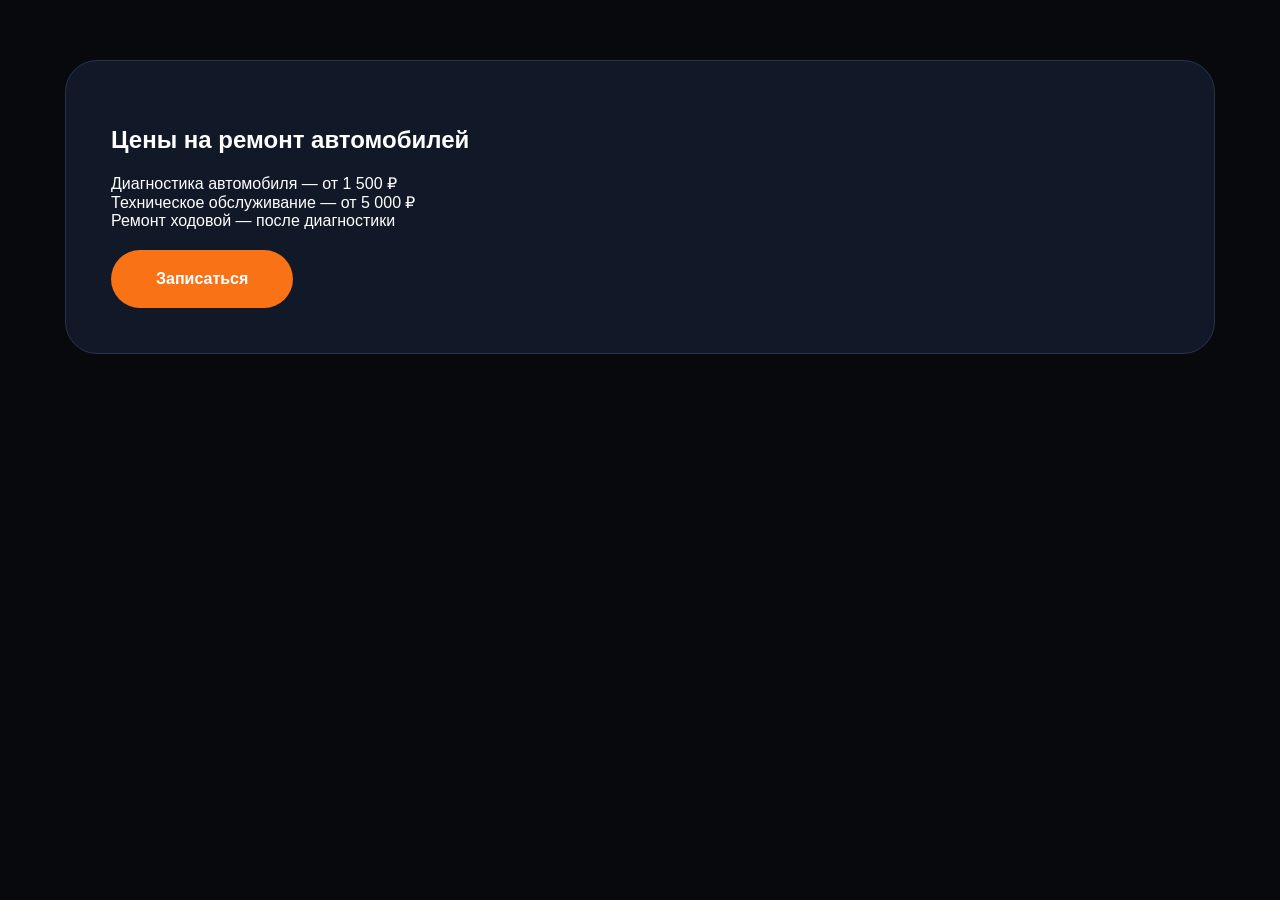
<file: ceny.html>
<!DOCTYPE html>
<html lang="ru"><head><meta charset="UTF-8"><meta name="viewport" content="width=device-width,initial-scale=1.0"><title>Цены | Alternativa Auto</title><link rel="stylesheet" href="style.css"></head><body><main><section><h1>Цены на ремонт автомобилей</h1><article>Диагностика автомобиля — от 1 500 ₽</article><article>Техническое обслуживание — от 5 000 ₽</article><article>Ремонт ходовой — после диагностики</article><a class="button" href="tel:+78122004684">Записаться</a></section></main></body></html>
</file>
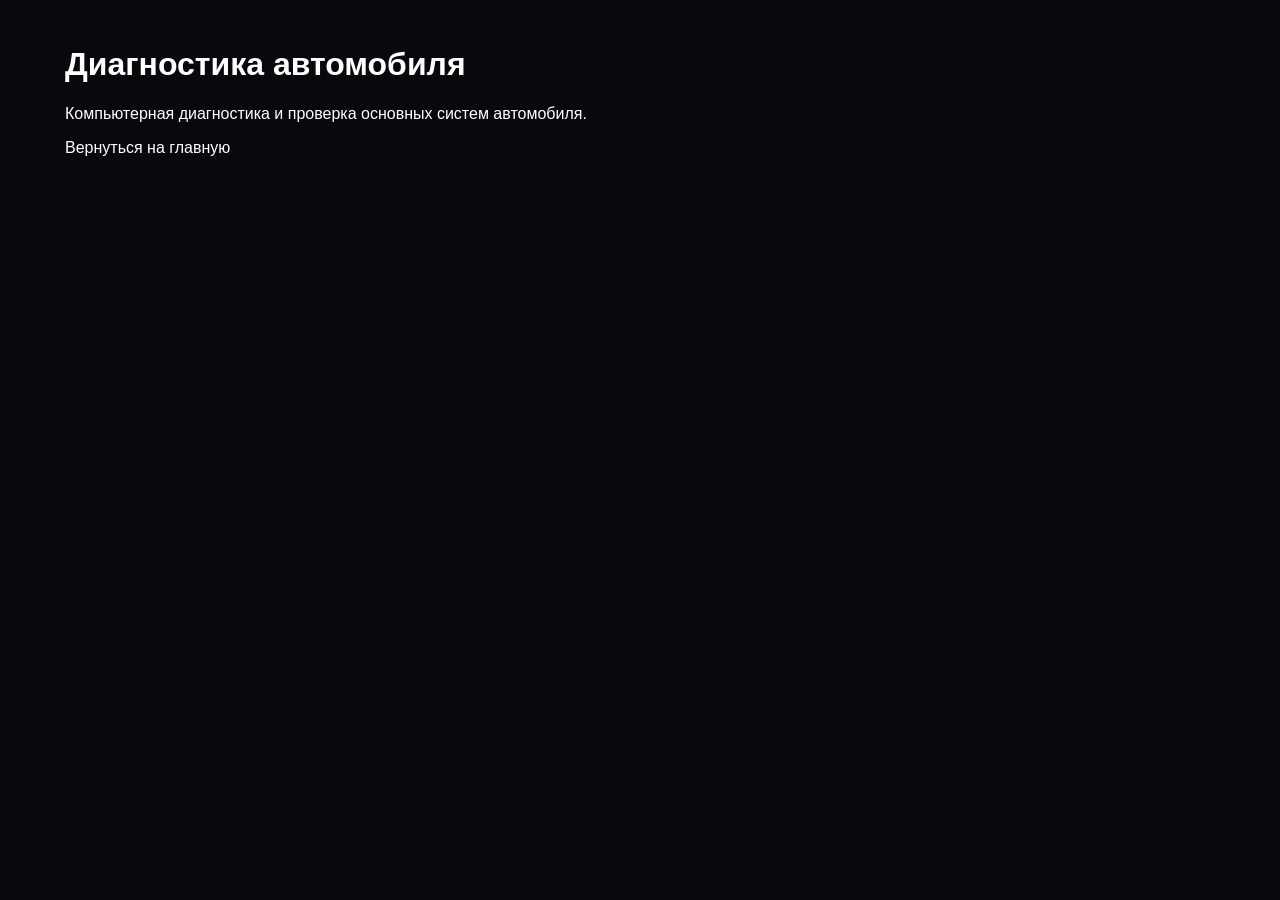
<file: diagnostika.html>
<!DOCTYPE html><html lang="ru"><head><meta charset="UTF-8"><title>Диагностика авто | Альтернатива</title><link rel="stylesheet" href="style.css"></head><body><main><h1>Диагностика автомобиля</h1><p>Компьютерная диагностика и проверка основных систем автомобиля.</p><a href="index.html">Вернуться на главную</a></main></body></html>
</file>
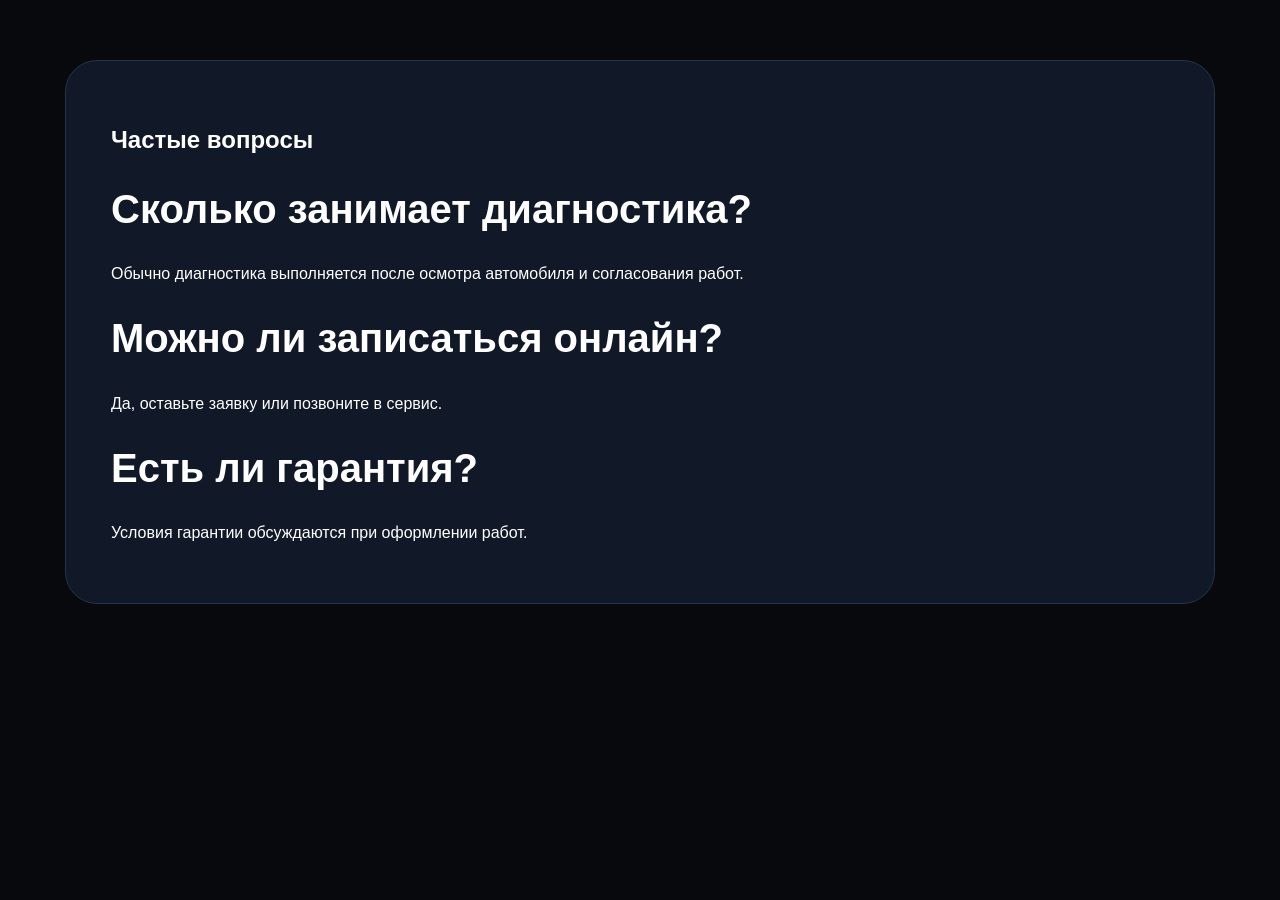
<file: faq.html>
<!DOCTYPE html>
<html lang="ru"><head><meta charset="UTF-8"><meta name="viewport" content="width=device-width,initial-scale=1.0"><title>FAQ | Alternativa Auto</title><link rel="stylesheet" href="style.css"></head><body><main><section><h1>Частые вопросы</h1><h2>Сколько занимает диагностика?</h2><p>Обычно диагностика выполняется после осмотра автомобиля и согласования работ.</p><h2>Можно ли записаться онлайн?</h2><p>Да, оставьте заявку или позвоните в сервис.</p><h2>Есть ли гарантия?</h2><p>Условия гарантии обсуждаются при оформлении работ.</p></section></main></body></html>
</file>
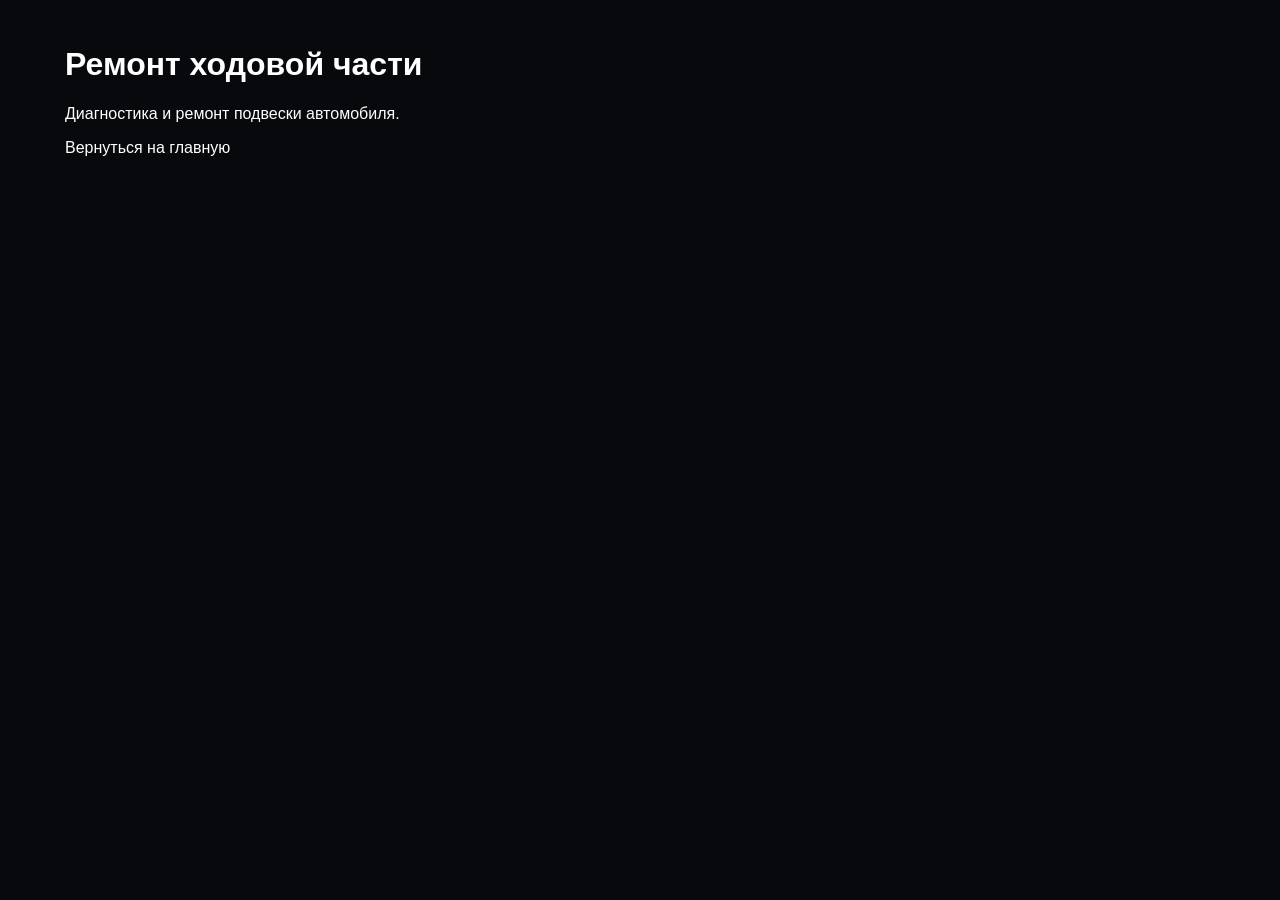
<file: hodovaya.html>
<!DOCTYPE html><html lang="ru"><head><meta charset="UTF-8"><title>Ремонт ходовой | Альтернатива</title><link rel="stylesheet" href="style.css"></head><body><main><h1>Ремонт ходовой части</h1><p>Диагностика и ремонт подвески автомобиля.</p><a href="index.html">Вернуться на главную</a></main></body></html>
</file>
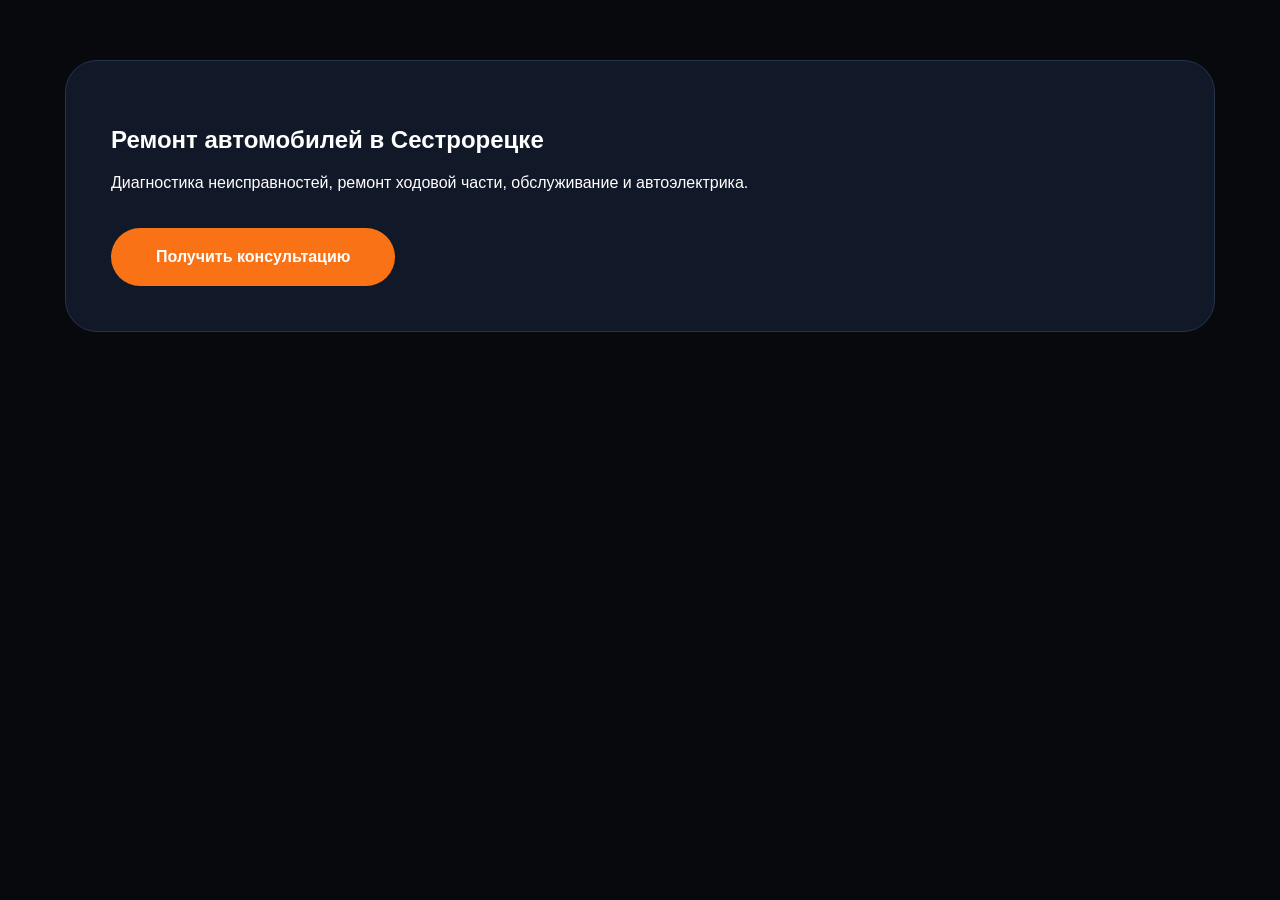
<file: remont.html>
<!DOCTYPE html>
<html lang="ru"><head><meta charset="UTF-8"><meta name="viewport" content="width=device-width,initial-scale=1.0"><title>Ремонт автомобилей | Alternativa Auto</title><link rel="stylesheet" href="style.css"></head><body><main><section><h1>Ремонт автомобилей в Сестрорецке</h1><p>Диагностика неисправностей, ремонт ходовой части, обслуживание и автоэлектрика.</p><a class="button" href="tel:+78122004684">Получить консультацию</a></section></main></body></html>
</file>
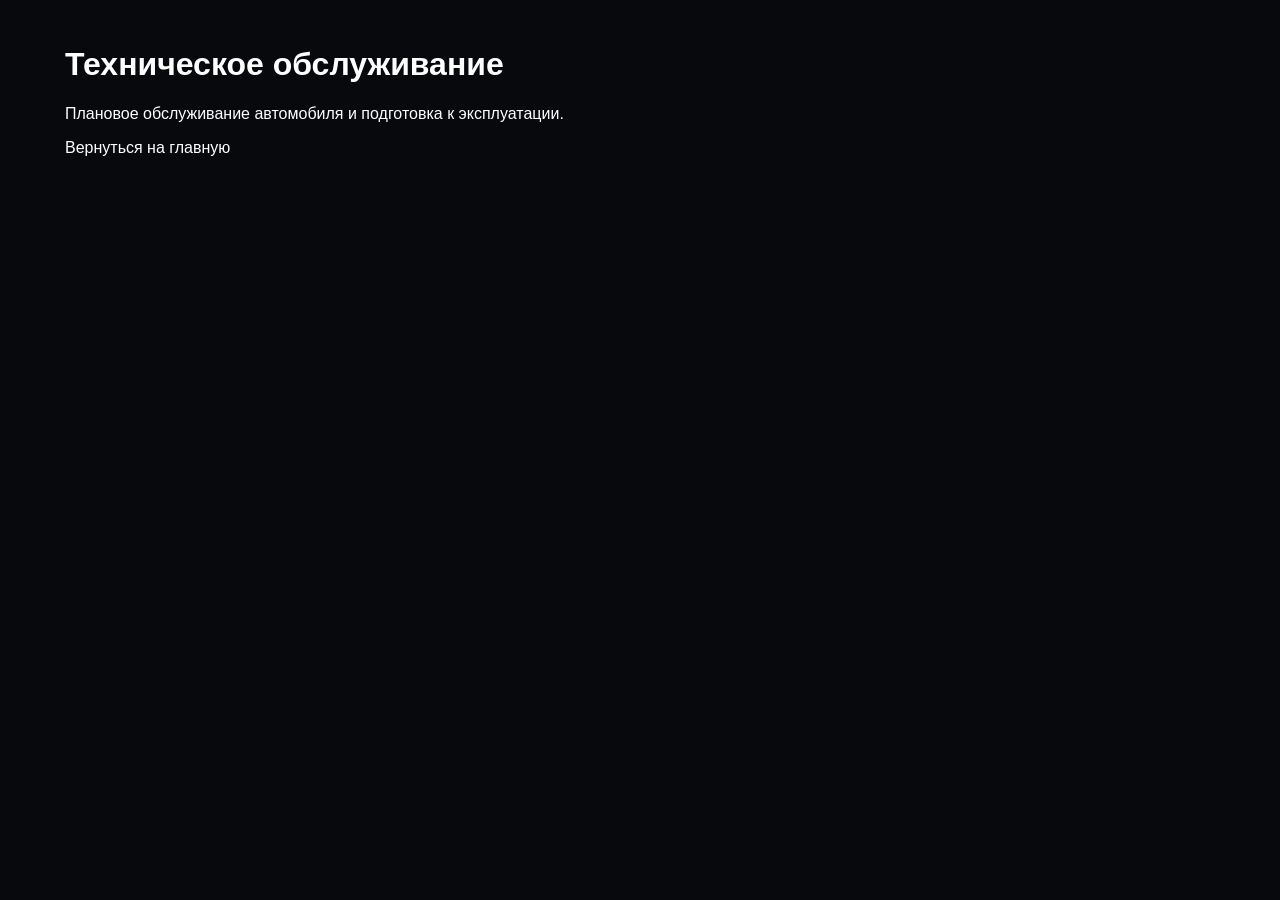
<file: to.html>
<!DOCTYPE html><html lang="ru"><head><meta charset="UTF-8"><title>ТО автомобиля | Альтернатива</title><link rel="stylesheet" href="style.css"></head><body><main><h1>Техническое обслуживание</h1><p>Плановое обслуживание автомобиля и подготовка к эксплуатации.</p><a href="index.html">Вернуться на главную</a></main></body></html>
</file>
<file: style.css>
*{box-sizing:border-box}body{margin:0;font-family:Inter,Arial,sans-serif;background:#07090d;color:#fff}a{text-decoration:none;color:inherit}.hero{min-height:760px;padding:40px 20px;display:flex;flex-direction:column;justify-content:center;align-items:center;text-align:center;background:linear-gradient(120deg,#050505,#1f2937)}.brand{display:flex;align-items:center;gap:15px;font-size:34px;font-weight:900;letter-spacing:2px}.brand img{width:85px;height:85px}.hero-content{max-width:900px}.hero h1{font-size:68px;line-height:1.05}.hero p{font-size:24px;color:#cbd5e1}.button{background:#f97316;color:#fff;padding:20px 45px;border-radius:50px;font-weight:900;display:inline-block;margin-top:20px;transition:.3s}.button:hover{transform:translateY(-3px)}nav{padding:20px;text-align:center;background:#111827;position:sticky;top:0;z-index:2;word-spacing:20px}main{max-width:1200px;margin:auto;padding:25px}section{margin:35px 0;padding:45px;border-radius:32px;background:#111827;border:1px solid #263449}h2{font-size:40px}.grid{display:grid;grid-template-columns:repeat(4,1fr);gap:20px}.grid article{background:#1f2937;padding:35px;border-radius:22px;font-size:20px;transition:.3s}.grid article:hover{transform:translateY(-5px)}.service-link{display:block}.price{font-size:32px;color:#f97316;font-weight:900}.form-box input,.form-box textarea{width:100%;padding:15px;margin:8px 0;border-radius:12px;border:0}footer{text-align:center;padding:40px;color:#94s3b8}@media(max-width:700px){.hero h1{font-size:38px}.hero p{font-size:18px}.brand{font-size:20px}.brand img{width:55px;height:55px}.grid{grid-template-columns:1fr}section{padding:25px}nav{word-spacing:5px;font-size:14px}}
</file>
